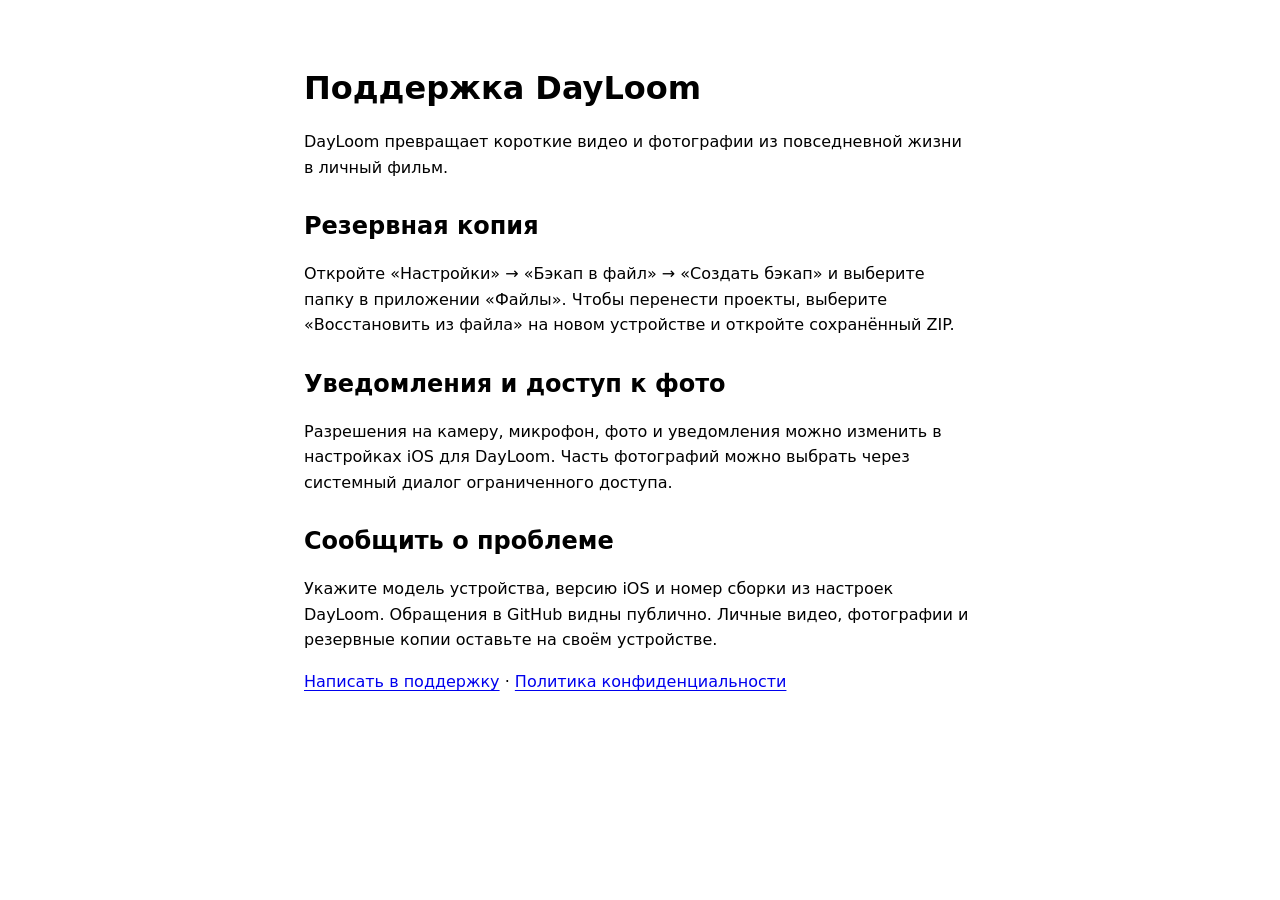
<file: index.html>
<!doctype html>
<html lang="ru">
<meta charset="utf-8">
<meta name="viewport" content="width=device-width, initial-scale=1">
<title>Поддержка DayLoom</title>
<link rel="stylesheet" href="style.css">
<main>
  <h1>Поддержка DayLoom</h1>
  <p>DayLoom превращает короткие видео и фотографии из повседневной жизни в личный фильм.</p>
  <h2>Резервная копия</h2>
  <p>Откройте «Настройки» → «Бэкап в файл» → «Создать бэкап» и выберите папку в приложении «Файлы». Чтобы перенести проекты, выберите «Восстановить из файла» на новом устройстве и откройте сохранённый ZIP.</p>
  <h2>Уведомления и доступ к фото</h2>
  <p>Разрешения на камеру, микрофон, фото и уведомления можно изменить в настройках iOS для DayLoom. Часть фотографий можно выбрать через системный диалог ограниченного доступа.</p>
  <h2>Сообщить о проблеме</h2>
  <p>Укажите модель устройства, версию iOS и номер сборки из настроек DayLoom. Обращения в GitHub видны публично. Личные видео, фотографии и резервные копии оставьте на своём устройстве.</p>
  <p><a href="https://github.com/tazumi/dayloom-support/issues/new">Написать в поддержку</a> · <a href="privacy.html">Политика конфиденциальности</a></p>
</main>
</html>
</file>
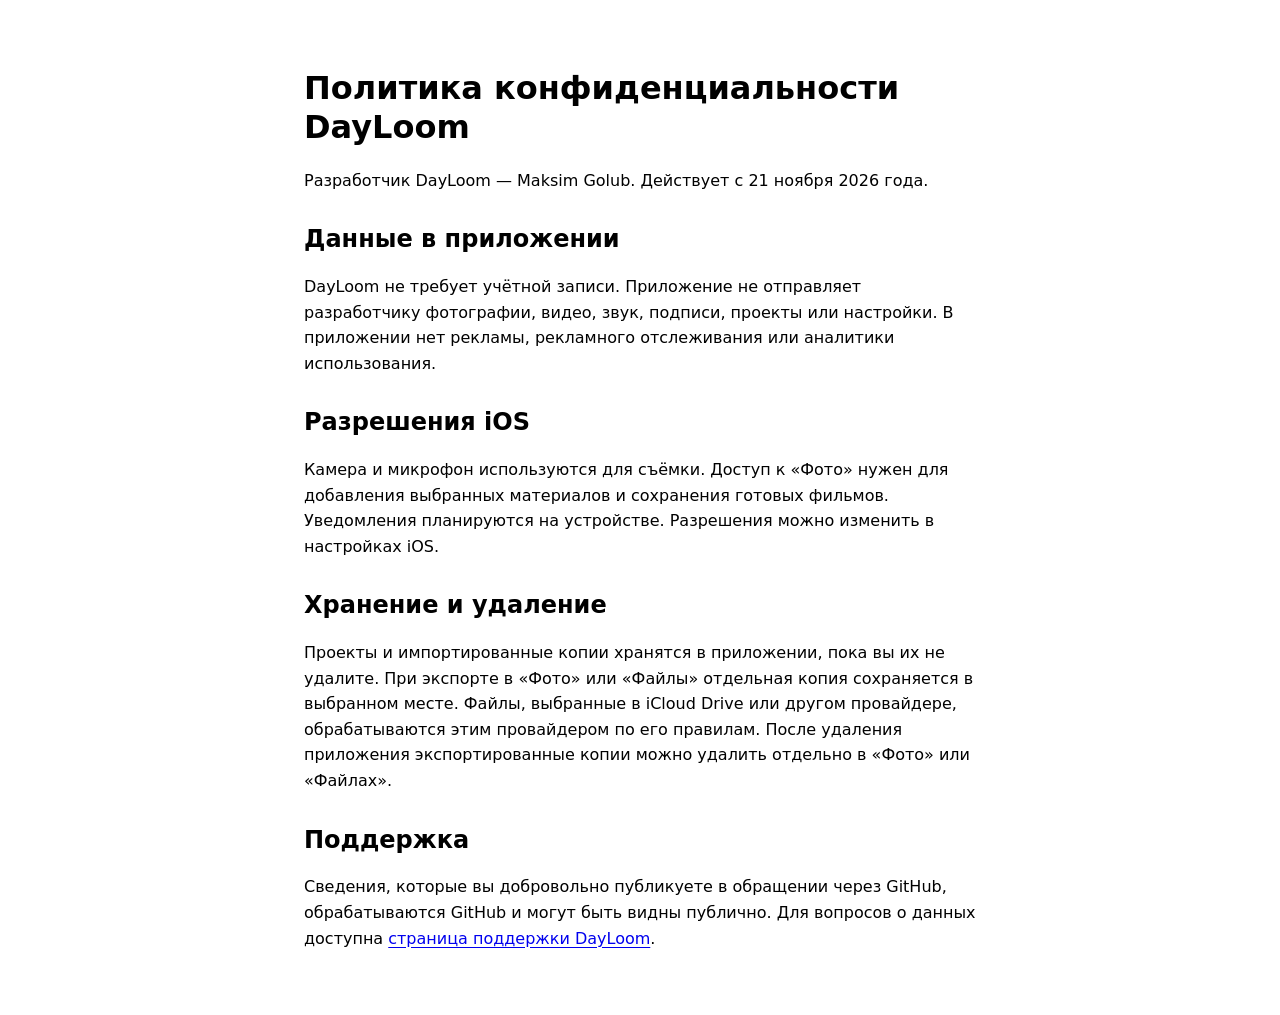
<file: privacy.html>
<!doctype html>
<html lang="ru">
<meta charset="utf-8">
<meta name="viewport" content="width=device-width, initial-scale=1">
<title>Политика конфиденциальности DayLoom</title>
<link rel="stylesheet" href="style.css">
<main>
  <h1>Политика конфиденциальности DayLoom</h1>
  <p>Разработчик DayLoom — Maksim Golub. Действует с 21 ноября 2026 года.</p>
  <h2>Данные в приложении</h2>
  <p>DayLoom не требует учётной записи. Приложение не отправляет разработчику фотографии, видео, звук, подписи, проекты или настройки. В приложении нет рекламы, рекламного отслеживания или аналитики использования.</p>
  <h2>Разрешения iOS</h2>
  <p>Камера и микрофон используются для съёмки. Доступ к «Фото» нужен для добавления выбранных материалов и сохранения готовых фильмов. Уведомления планируются на устройстве. Разрешения можно изменить в настройках iOS.</p>
  <h2>Хранение и удаление</h2>
  <p>Проекты и импортированные копии хранятся в приложении, пока вы их не удалите. При экспорте в «Фото» или «Файлы» отдельная копия сохраняется в выбранном месте. Файлы, выбранные в iCloud Drive или другом провайдере, обрабатываются этим провайдером по его правилам. После удаления приложения экспортированные копии можно удалить отдельно в «Фото» или «Файлах».</p>
  <h2>Поддержка</h2>
  <p>Сведения, которые вы добровольно публикуете в обращении через GitHub, обрабатываются GitHub и могут быть видны публично. Для вопросов о данных доступна <a href="index.html">страница поддержки DayLoom</a>.</p>
</main>
</html>
</file>
<file: style.css>
:root {color-scheme: light dark; font-family: system-ui, sans-serif;}
body {margin: 0;}
main {max-width: 42rem; margin: 0 auto; padding: 3rem 1.25rem; line-height: 1.6;}
h1, h2 {line-height: 1.2;}
h2 {margin-top: 2rem;}
a {text-underline-offset: .18em;}
a:focus-visible {outline: .15rem solid currentColor; outline-offset: .2rem;}
</file>
